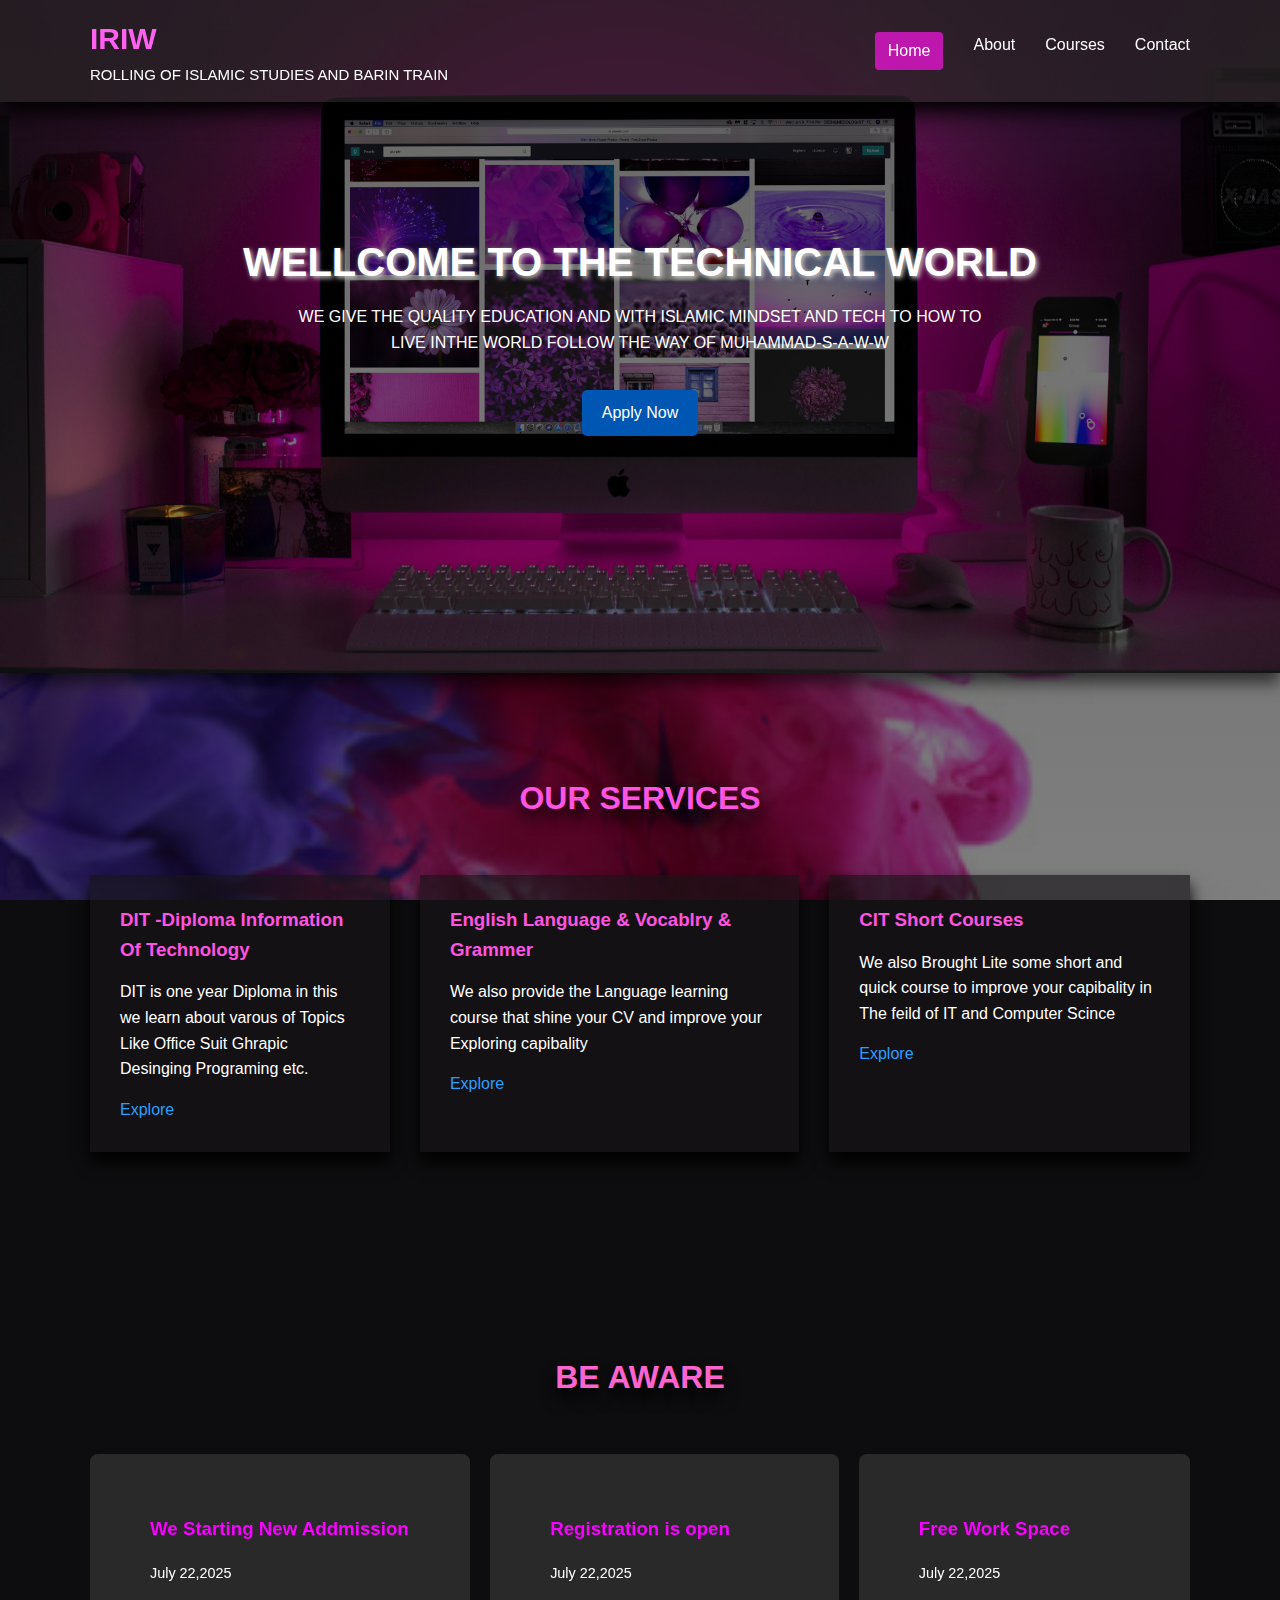
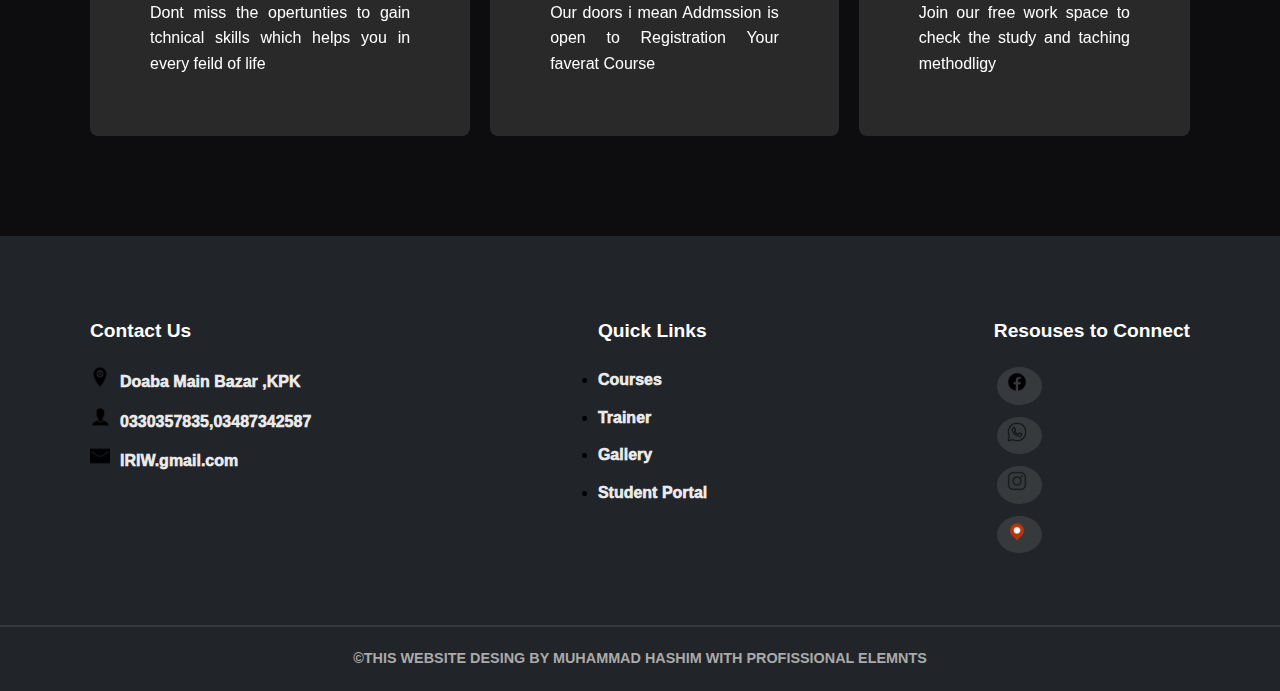
<file: index.html>
<!DOCTYPE html>
<html lang="en">

<head>
    <meta charset="UTF-8">
    <meta name="viewport" content="width=device-width, initial-scale=1.0">
    <title>Document</title>
    <link rel="stylesheet" href="style.css">
</head>

<body>
 <div class="jp" >
    <!-- This code fo the header of the index -->
    <header>
        <div class="container">
            <div class="logo">
                <h1>IRIW</h1>
                <p>ROLLING OF ISLAMIC STUDIES AND BARIN TRAIN</p>
            </div>
            <nav>
                <ul>
                    <li><a href="index.html"><div class="color1" >Home</div></a></li>
                    <li><a href="about.html">About</a></li>
                    <li><a href="course.html">Courses</a></li>
                    <li><a href="contact.html">Contact</a></li>
                </ul>
            </nav>
        </div>
    </header>

    <!-- This coding for the Poster and the section in with the image posting -->
    <section id="banner">
        <div class="container">
            <h2 class="well">WELLCOME TO THE TECHNICAL WORLD</h2>
            <p>We give the quality education and with islamic mindset and tech to how to live inthe world follow the way
                of Muhammad-S-A-W-W</p>
            <a href="" class="btn">Apply Now</a>
        </div>
    </section>

    <!-- The coding of Course and about What we OFFer -->

    <section id="program">
        <div class="container">
            <h2>OUR SERVICES</h2>
            <div class="program-grid">
                <div class="program-card">
                    <h3>DIT -Diploma Information Of Technology</h3>
                    <p>DIT is one year Diploma in this we learn about varous of Topics <br>Like Office Suit Ghrapic
                        Desinging Programing etc.</p>
                    <a href="">Explore</a>
                </div>
                <div class="program-card">
                    <h3>English Language & Vocablry & Grammer</h3>
                    <p>We also provide the Language learning course that shine your CV and improve your <br>Exploring
                        capibality</p>
                    <a href="">Explore</a>
                </div>
                <div class="program-card">
                    <h3>CIT Short Courses</h3>
                    <p>We also Brought Lite some short and quick course to improve your capibality in <br>The feild of
                        IT and Computer Scince </p>
                    <a href="">Explore</a>
                </div>

            </div>
        </div>
    </section>


    <!-- This is for Anousment or Fresh news -->
    <section id="news">
        <div class="container">
            <h2>BE AWARE</h2>
            <div class="new-grid">
                <article>
                    <h3>We Starting New Addmission</h3>
                    <p class="date">July 22,2025</p>
                    <p>Dont miss the opertunties to gain tchnical skills which helps you in every feild of life</p>
                </article>
                <article>
                    <h3>Registration is open</h3>
                    <p class="date">July 22,2025</p>
                    <p>Our doors i mean Addmssion is open to Registration Your faverat Course</p>

                </article>
                <article>
                    <h3>Free Work Space</h3>
                    <p class="date">July 22,2025</p>
                    <p>Join our free work space to check the study and taching methodligy</p>
                </article>
            </div>
        </div>
    </section>

    <!-- This code is for footer -->
    <footer>
        <div class="container">
            <div class="footer-grid">
                <div class="footer-col">
                    <h3>Contact Us</h3>
                    <p><img src="pointer-100.png" alt="">Doaba Main Bazar ,KPK </p>
                    <p><img src="contacts-.png" alt="">0330357835,03487342587</p>
                    <p><img src="icons8-mail-100.png" alt="">IRIW.gmail.com</p>
                </div>

                <div class="footer-col">
                    <h3>Quick Links </h3>
                    <ul>
                        <li><a href="#">Courses</a></li>
                        <li><a href="#">Trainer</a></li>
                        <li><a href="#">Gallery</a></li>
                        <li><a href="#">Student Portal</a></li>
                    </ul>
                </div>
      
        <div class="footer-col" >
             <div class="social-links">
            <h3>Resouses to Connect</h3>
            <a href=""><img class="one" src="facebook-50.png" alt=""></a>
            <a href=""><img class="tow" src="what.png" alt=""></a>
            <a href=""><img class="three" src="inst.png" alt=""></a>
            <a href=""><img class="four" src="liv.gif" alt=""></a>
        </div>
            </div>



            </div>
        </div>
        <div class="copy-right" >
            
            <h4>&copy;THIS WEBSITE DESING BY MUHAMMAD HASHIM WITH PROFISSIONAL ELEMNTS</h4>
        </div>
    </footer>
 </div>
</body>

</html>
</file>
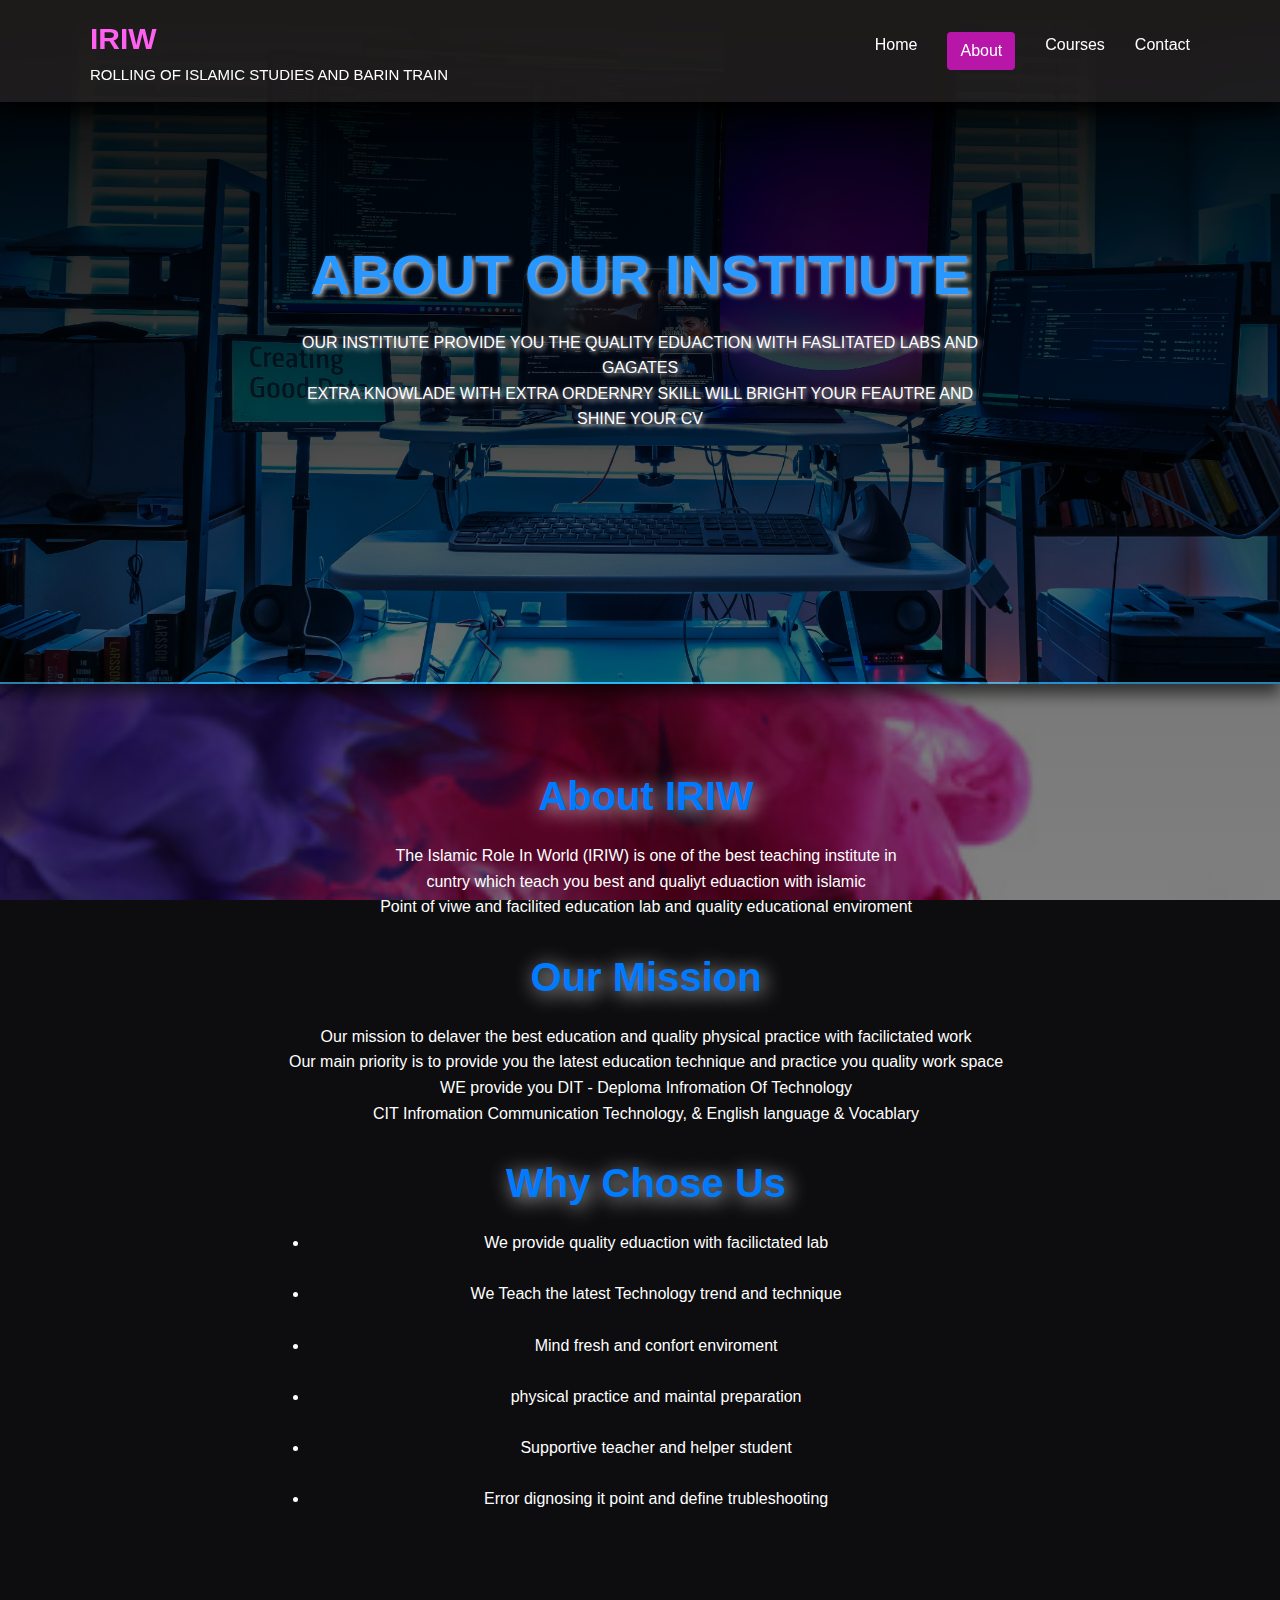
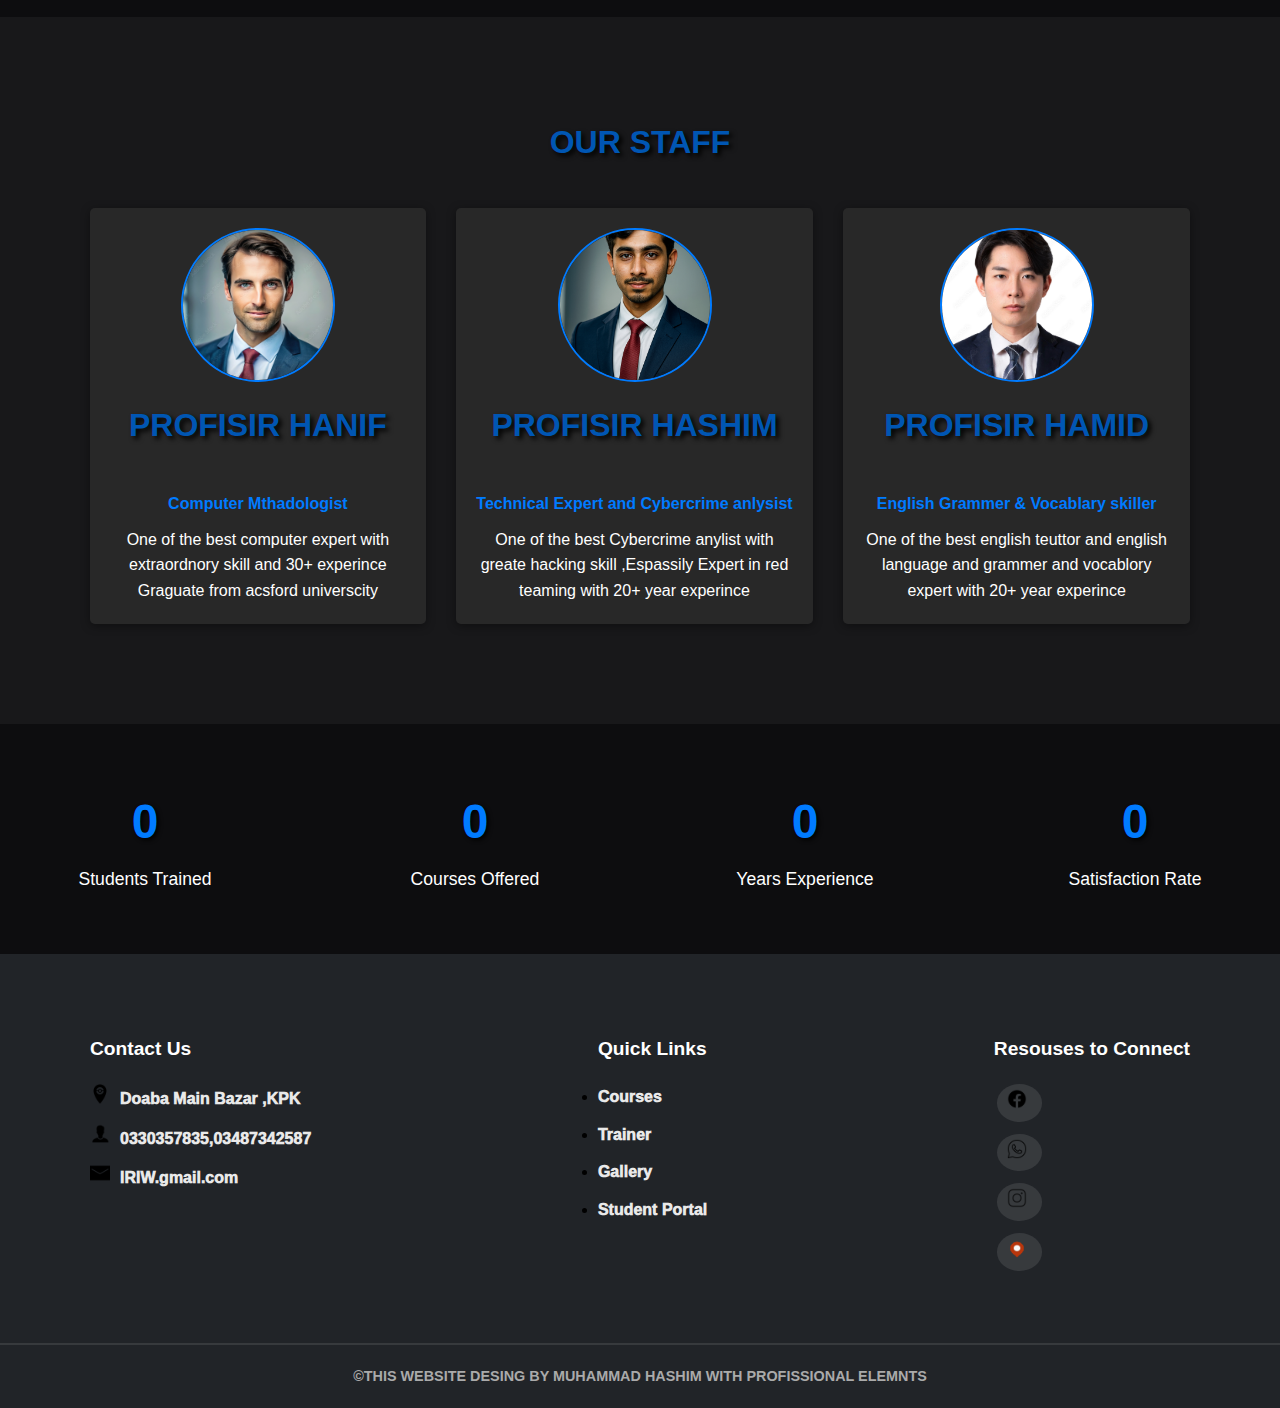
<file: about.html>
<!DOCTYPE html>
<html lang="en">

<head>
    <meta charset="UTF-8">
    <meta name="viewport" content="width=device-width, initial-scale=1.0">
    <title>Document</title>
    <link rel="stylesheet" href="style.css">
 
</head>

<body>
    <div class="jp">
        <!-- This code fo the header of the index -->
        <header>
            <div class="container">
                <div class="logo">
                    <h1>IRIW</h1>
                    <p>ROLLING OF ISLAMIC STUDIES AND BARIN TRAIN</p>
                </div>
                <nav>
                    <ul>
                        <li><a href="index.html">Home</a></li>
                        <li><a href="about.html"><div class="color2" >About</div></a></li>
                        <li><a href="course.html">Courses</a></li>
                        <li><a href="contect.html">Contact</a></li>
                    </ul>
                </nav>
            </div>
        </header>

        <section id="banner2">
            <div class="container">
                <h2 class="well">ABOUT OUR INSTITIUTE</h2>
                <p>OUR INSTITIUTE PROVIDE YOU THE QUALITY EDUACTION WITH FASLITATED LABS AND GAGATES <br> EXTRA KNOWLADE
                    WITH EXTRA ORDERNRY SKILL WILL BRIGHT YOUR FEAUTRE AND SHINE YOUR CV</p>
            </div>
        </section>


        <!-- this code for about section in this page is the real code of the sourse -->


        <section id="about-section">
            <div class="container">
                <div class="about-grid">
                    <div class="about-text">

                        <h3>About IRIW</h3>
                        <p>The Islamic Role In World (IRIW) is one of the best teaching institute in <br>
                            cuntry which teach you best and qualiyt eduaction with islamic <br>Point of viwe and
                            facilited education lab and quality educational enviroment
                        </p>


                        <h3>Our Mission</h3>
                        <p>Our mission to delaver the best education and quality physical practice with facilictated
                            work <br>
                            Our main priority is to provide you the latest education technique and practice you quality
                            work space
                            <br>WE provide you DIT - Deploma Infromation Of Technology <br>CIT Infromation Communication
                            Technology, & English language & Vocablary
                        </p>

                        <h3>Why Chose Us</h3>
                        <ul class="ul">
                            <li>We provide quality eduaction with facilictated lab</li><br>
                            <li>We Teach the latest Technology trend and technique</li><br>
                            <li>Mind fresh and confort enviroment</li><br>
                            <li>physical practice and maintal preparation </li><br>
                            <li>Supportive teacher and helper student </li><br>
                            <li>Error dignosing it point and define trubleshooting</li><br>
                        </ul>
                    </div>
                </div>
            </div>
        </section>




        <section id="staf">
            <div class="container">
                <h3>OUR STAFF</h3>
                <div class="staff-grid">
                    <div class="staff-card">
                        <img src="1.jpeg" alt="">
                        <h3>PROFISIR HANIF</h3>
                        <p class="title">Computer Mthadologist</p>
                        <p> One of the best computer expert with extraordnory skill and 30+ experince Graguate from acsford universcity</p>
                    </div>
                    <div class="staff-card">
                        <img src="2.png" alt="">
                        <h3>PROFISIR HASHIM</h3>
                        <p class="title"> Technical Expert and Cybercrime anlysist </p>
                        <p>One of the best Cybercrime anylist with greate hacking skill ,Espassily Expert in red teaming
                            with 20+ year experince</p>

                    </div>
                    <div class="staff-card">
                        <img src="3.jpeg" alt="">
                        <h3>PROFISIR HAMID </h3>
                        <p class="title">English Grammer & Vocablary skiller</p>
                        <p>One of the best english teuttor and english language and grammer and vocablory expert with
                            20+ year experince</p>
                    </div>



                </div>
            </div>

        </section>


<!-- this code for the status sections  -->
<section id="stat" > 
    <div class="stat-grid" >

<div class="stat-item">
    <h3 class="counter" data-target="500">0</h3>
    <p>Students Trained</p>
</div>
<div class="stat-item">
    <h3 class="counter" data-target="20">0</h3>
    <p>Courses Offered</p>
</div>
<div class="stat-item">
    <h3 class="counter" data-target="10">0</h3>
    <p>Years Experience</p>
</div>
<div class="stat-item">
    <h3 class="counter" data-target="100">0</h3>
    <p>Satisfaction Rate</p>
</div>
    </div>
</section>


        <!-- This code is for footer -->
        <footer>
            <div class="container">
                <div class="footer-grid">
                    <div class="footer-col">
                        <h3>Contact Us</h3>
                        <p><img src="pointer-100.png" alt="">Doaba Main Bazar ,KPK </p>
                        <p><img src="contacts-.png" alt="">0330357835,03487342587</p>
                        <p><img src="icons8-mail-100.png" alt="">IRIW.gmail.com</p>
                    </div>

                    <div class="footer-col">
                        <h3>Quick Links </h3>
                        <ul>
                            <li><a href="#">Courses</a></li>
                            <li><a href="#">Trainer</a></li>
                            <li><a href="#">Gallery</a></li>
                            <li><a href="#">Student Portal</a></li>
                        </ul>
                    </div>

                    <div class="footer-col">
                        <div class="social-links">
                            <h3>Resouses to Connect</h3>
                            <a href=""><img class="one" src="facebook-50.png" alt=""></a>
                            <a href=""><img class="tow" src="what.png" alt=""></a>
                            <a href=""><img class="three" src="inst.png" alt=""></a>
                            <a href=""><img class="four" src="liv.gif" alt=""></a>
                        </div>
                    </div>



                </div>
            </div>
            <div class="copy-right">

                <h4>&copy;THIS WEBSITE DESING BY MUHAMMAD HASHIM WITH PROFISSIONAL ELEMNTS</h4>
            </div>
        </footer>
    </div>


<!-- this code for java script -->
 <script>
document.addEventListener("DOMContentLoaded", () => {
    const counters = document.querySelectorAll('.counter');
    let started = false;

    const startCount = () => {
        counters.forEach(counter => {
            const updateCount = () => {
                const target = +counter.getAttribute('data-target');
                const count = +counter.innerText;
                const increment = target / 100;

                if (count < target) {
                    counter.innerText = Math.ceil(count + increment);
                    setTimeout(updateCount, 20);
                } else {
                    counter.innerText = target + (target === 100 ? '%' : '+');
                }
            };

            updateCount();
        });
    };

    const observer = new IntersectionObserver((entries) => {
        if (entries[0].isIntersecting && !started) {
            startCount();
            started = true;
        }
    }, { threshold: 0.5 });

    observer.observe(document.querySelector('.stat-item'));
});
</script>








</body>

</html>
</file>
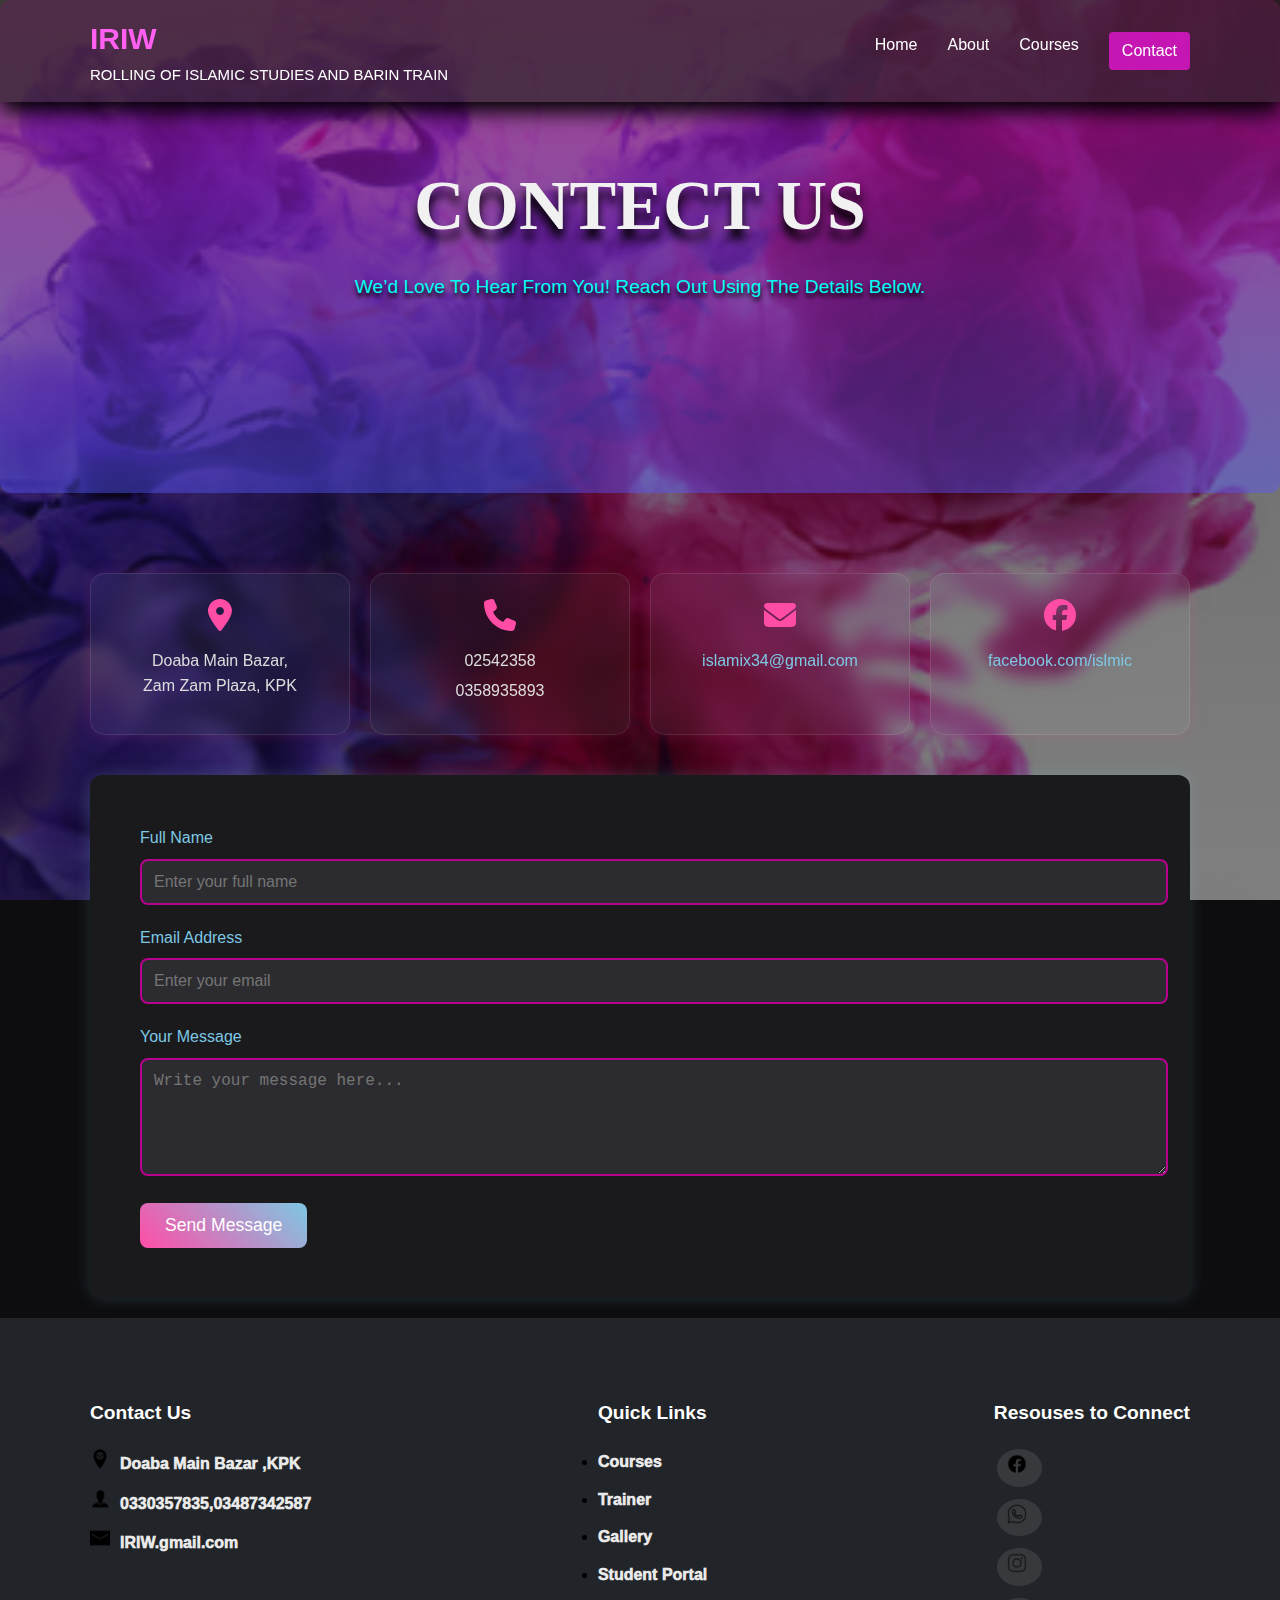
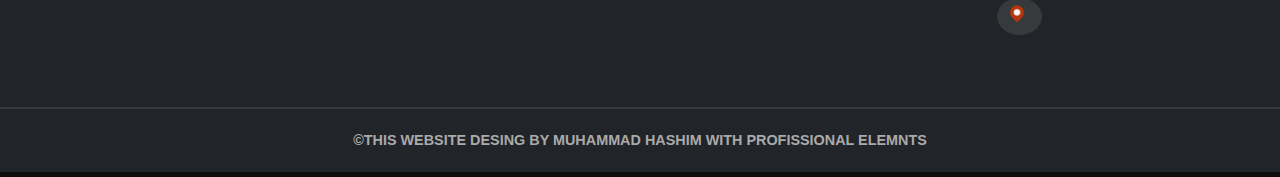
<file: contect.html>
<!DOCTYPE html>
<html lang="en">

<head>
    <meta charset="UTF-8">
    <meta name="viewport" content="width=device-width, initial-scale=1.0">
    <title>Document</title>
    <link rel="stylesheet" href="style.css">
      <link rel="stylesheet" href="https://cdnjs.cloudflare.com/ajax/libs/font-awesome/6.5.0/css/all.min.css">
</head>

<body>
 <div class="jp" >
    <!-- This code fo the header of the index -->
    <header>
        <div class="container">
            <div class="logo">
                <h1>IRIW</h1>
                <p>ROLLING OF ISLAMIC STUDIES AND BARIN TRAIN</p>
            </div>
            <nav>
                <ul>
                    <li><a href="index.html">Home</a></li>
                    <li><a href="about.html">About</a></li>
                    <li><a href="contect.html">Courses</a></li>
                    <li><a href="contect.html"><div class="color4" >Contact</div></a></li>
                </ul>
            </nav>
        </div>
    </header>
    <!-- other side of the page -->

  

        <div class="top">
    <h1>CONTECT US</h1>
    <p class="sub-title">We’d Love To Hear From You! Reach Out Using The Details Below.</p>
</div>

  <div class="container">

    <!-- Cool Contact Info Cards -->
    <div class="contact-cards">
      <div class="card">
        <i class="fas fa-map-marker-alt"></i>
        <p>Doaba Main Bazar,<br>Zam Zam Plaza, KPK</p>
      </div>
      <div class="card">
        <i class="fas fa-phone"></i>
        <p>02542358</p>
        <p>0358935893</p>
      </div>
      <div class="card">
        <i class="fas fa-envelope"></i>
        <p><a href="mailto:islamix34@gmail.com">islamix34@gmail.com</a></p>
      </div>
      <div class="card">
        <i class="fab fa-facebook"></i>
        <p><a href="https://facebook.com/islmic" target="_blank">facebook.com/islmic</a></p>
      </div>
    </div>

    <!-- Message Form -->
    <form action="#" method="post">
      <label for="name">Full Name</label>
      <input type="text" id="name" name="name" placeholder="Enter your full name" required>

      <label for="email">Email Address</label>
      <input type="email" id="email" name="email" placeholder="Enter your email" required>

      <label for="message">Your Message</label>
      <textarea id="message" name="message" rows="5" placeholder="Write your message here..." required></textarea>

      <button type="submit">Send Message</button>
    </form>
  </div>










        <!-- This code is for footer -->
        <footer>
            <div class="container">
                <div class="footer-grid">
                    <div class="footer-col">
                        <h3>Contact Us</h3>
                        <p><img src="pointer-100.png" alt="">Doaba Main Bazar ,KPK </p>
                        <p><img src="contacts-.png" alt="">0330357835,03487342587</p>
                        <p><img src="icons8-mail-100.png" alt="">IRIW.gmail.com</p>
                    </div>

                    <div class="footer-col">
                        <h3>Quick Links </h3>
                        <ul>
                            <li><a href="#">Courses</a></li>
                            <li><a href="#">Trainer</a></li>
                            <li><a href="#">Gallery</a></li>
                            <li><a href="#">Student Portal</a></li>
                        </ul>
                    </div>

                    <div class="footer-col">
                        <div class="social-links">
                            <h3>Resouses to Connect</h3>
                            <a href=""><img class="one" src="facebook-50.png" alt=""></a>
                            <a href=""><img class="tow" src="what.png" alt=""></a>
                            <a href=""><img class="three" src="inst.png" alt=""></a>
                            <a href=""><img class="four" src="liv.gif" alt=""></a>
                        </div>
                    </div>



                </div>
            </div>
            <div class="copy-right">

                <h4>&copy;THIS WEBSITE DESING BY MUHAMMAD HASHIM WITH PROFISSIONAL ELEMNTS</h4>
            </div>
        </footer>
    </div>
</body>
</html>
</file>
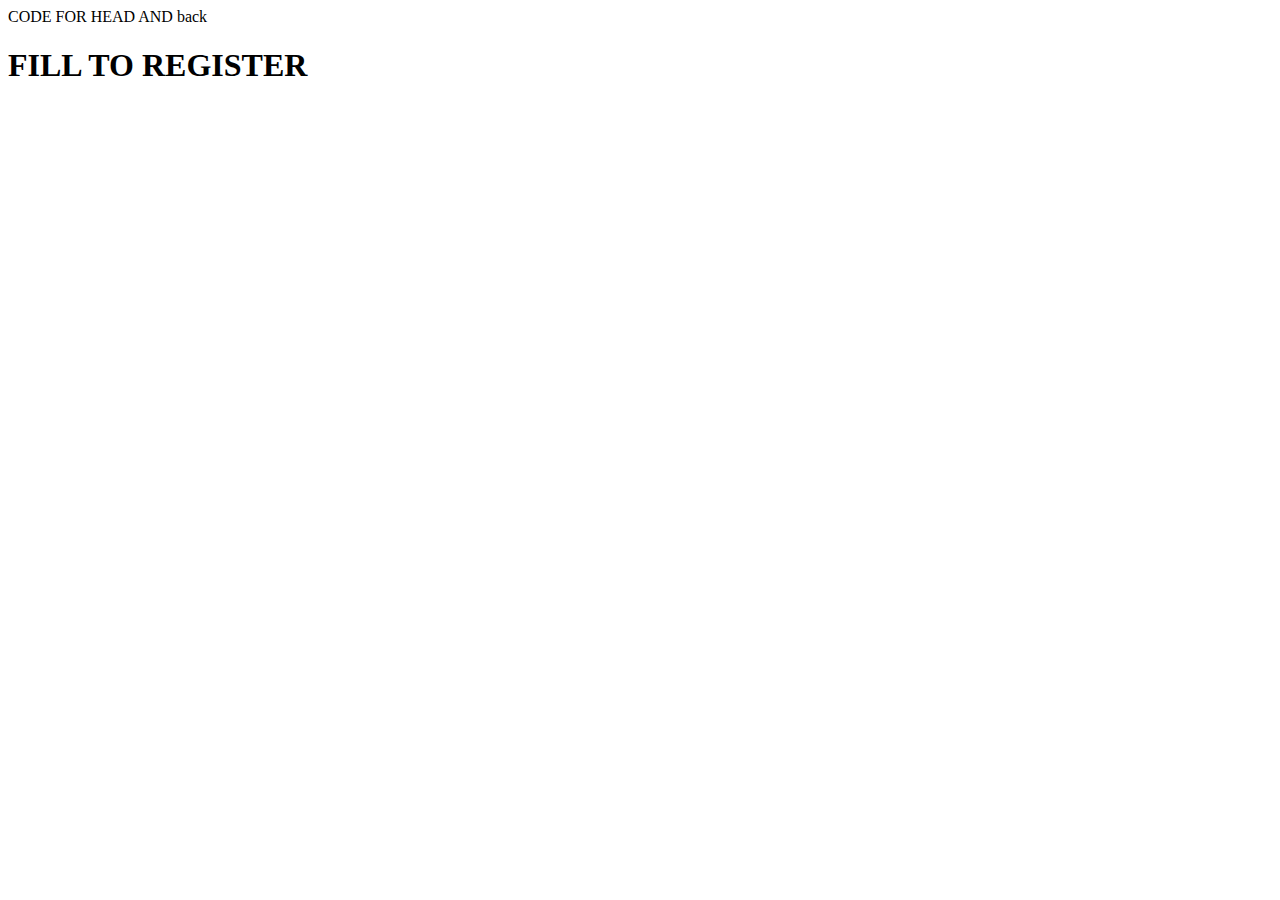
<file: form.html>
<!DOCTYPE html>
<html lang="en">
<head>
    <meta charset="UTF-8">
    <meta name="viewport" content="width=device-width, initial-scale=1.0">
    <title>Document</title>
</head>
<body>
CODE FOR HEAD AND back

<div id="back" >
    <div class="head" >
        <h1>FILL TO REGISTER</h1>
    </div>
</div>


<section id="form">
    <div class="form" >
        
    </div>


</section>


</body>
</html>
</file>
<file: style.css>
.jp {
    background: linear-gradient(rgba(0, 0, 0, 0.6), rgba(0, 0, 0, 0.5)), url(jjj.jpeg);
    background-attachment: fixed;
    background-position: center;
    background-repeat: no-repeat;
    background-size: cover;

}


/* Coding fot full page  */

* {
    margin: 0;
    padding: 0;

}

body {
    font-family: 'Segoe UI', Tahoma, Geneva, Verdana, sans-serif;
    line-height: 1.6;
    color: #333;
}

.container {
    width: 90%;
    max-width: 1200px;
    margin: 0 auto;
    padding: 0 15px;

}

a {
    color: #0056b3;
    text-decoration: none;

}

a:hover {
    color: #003d7a;
}


.btn {
    position: relative;
    display: inline-block;
    background-color: #0056b3;
    color: #fff;
    padding: 10px 20px;
    margin-top: 15px;
    border-radius: 5px;
    overflow: hidden;
    transition: color 0.3s ease;
    z-index: 1;
}

/* Create the animated pink overlay */
.btn::after {
    content: '';
    position: absolute;
    bottom: 0;
    left: 0;
    height: 100%;
    width: 100%;
    background-color: rgb(255, 12, 174);
    transform: scaleY(0);
    transform-origin: bottom;
    transition: transform 0.3s ease;
    z-index: -1;
}


.btn:hover::after {
    transform: scaleY(1);
}

.btn:hover {
    color: #fff;
}



/* this coding is for header i mean all things like home and other tags  */

header {
    width: 100%;
    background-color: #292525b2;
    position: fixed;
    box-shadow: 0 10px 20px rgba(0, 0, 0, 1);
    

}

header .container {
    display: flex;
    justify-content: space-between;
    align-items: center;
    padding: 15px 0;
}

nav ul li a{
    position: relative;
}


nav ul li a::after {
    content: "";
    position: absolute;
    bottom: 0;
    left: 0;
    height: 2px;
    width: 0;
    background-color: #ff02b3;
    transition: width 0.6s ease;
}

nav ul li a:hover::after {
    width: 100%;
}

nav ul li a:hover{
    font-weight: bold;
    color: white;
}



.logo h1 {
    color: #ff60f2;
    font-size: 30px;

}

.logo p {
    color: #ffffff;
    font-size: 15px;
}

nav ul {
    list-style: none;
    display: flex;

}

nav ul li {
    margin-left: 30px;
}

nav ul li a {
    color: #ffffff;
    font-weight: 500;
    
}

/* code for banner */


#banner {
    background: linear-gradient(rgba(0, 0, 0, 0.6), rgba(0, 0, 0, 0.5)), url("banner.jpg");
    background-repeat: no-repeat;
    background-size: cover;
    text-align: center;
    color: #fff;
    background-position: center;
    padding: 210px 100px;
    box-shadow: 0 10px 15px rgba(0, 0, 0, 0.6);
}

#banner h2 {
    font-size: 2.5rem;
    margin-bottom: 10px;


}

#banner p {
    font-size: 1rem;
    max-width: 700px;
    margin: 0 auto;
    font-weight: 100;
    text-transform: uppercase;
    margin-bottom: 20px;
}





.well {
    text-shadow: 2px 2px 5px rgb(207, 203, 203);
}






/* coding for program */
#program {
    background-color: transparent;
    padding: 80px 0;
}

#program h2 {
    color: #ff53e2;
    text-align: center;
    margin-bottom: 50px;
    font-size: 2rem;
    text-shadow: 0 10px 15px rgba(0, 0, 0, 1);

}




.program-grid {
    display: flex;
    gap: 30px;

}

.program-card {
    background-color: #161316a9;
    padding: 30px;
    box-shadow: 0 10px 15px rgba(0, 0, 0, 1);
}

.program-card:hover {
    transform: translateY(-15px);
    transition: .4s ease;
}

.program-card h3 {
    color: #ff53e2;
    margin-bottom: 15px;

}

.program-card a {
    display: inline-block;
    font-weight: 500;
    margin-top: 15px;
    color: #299fff;
}

.program-card p {
    color: white;

}

/* News coding sectoin  */

#news {
    padding: 80px 0;
}

#news h2 {
    color: #ff63d0;
    text-align: center;
    margin-bottom: 50px;
    font-size: 2rem;
    text-shadow: 0 10px 15px rgb(0, 0, 0);
}

.new-grid {
    display: flex;
    gap: 20px;

}



.new-grid article {
    position: relative;
    overflow: hidden;
    background-color: #333333c0;
    text-align: justify;
    padding: 60px;
    border-radius: 8px;
}


.new-grid article::after {
    content: "";
    position: absolute;
    bottom: 0;
    left: 0;
    height: 5px;
    width: 0;
    background-color: #ff02b3;
    transition: width 0.6s ease;
}

.new-grid article:hover::after {
    width: 100%;
}






.new-grid h3 {
    color: #f702ff;
    margin-bottom: 18px;
    
}

.date {
    color: #6c757d;
    margin-bottom: 15px;
    font-size: 0.9rem;
}

.new-grid article p {
    color: white;
}






/* THIS CODE FOR THE ABOUT PAGE OF MY WEBSITE  */


#banner2 {
    background: linear-gradient(rgba(0, 0, 0, 1), rgba(0, 0, 0, .5)), url("n.jpg");
    background-repeat: no-repeat;
    background-size: cover;
    text-align: center;
    color: #2897ff;
    background-position: center;
    padding: 210px 100px;
    box-shadow: 0 10px 15px rgba(0, 0, 0, 0.6);
    border-bottom: 2.1px solid rgba(54, 187, 248, 0.678);
}


#banner2 h2 {
    font-size: 3.5rem;
    margin-bottom: 10px;


}

#banner2 p {
    font-size: 1rem;
    max-width: 700px;
    margin: 0 auto;
    font-weight: 100;
    text-transform: uppercase;
    margin-bottom: 20px;
    color: rgb(255, 255, 255);
    text-shadow: 2px 2px 5px rgba(252, 249, 249, 0.815);
}

.well {
    text-shadow: 2px 2px 5px rgb(207, 203, 203);
}

#about-section{
    padding: 60px;
    margin-left: 180px;
}

.about-grid{
    display: flex;
    gap: 30px;
    text-align: center;
    
}
.about-text p{
    text-align: justify;
    color: #fff;
    text-align: center;
}
.about-text h3{
    color: #007bff;
    margin: 25px 0 15px;
    font-size: 2.5rem;
    text-shadow: 3px 3px 20px rgba(252, 249, 249, 0.815);
}

.about-text h3:first-child{
    margin-top: 0;
}

.about-text ul{
    margin-left: 20px;
}
.ul{color: #fff;}
/* this code for the faculity i mean for teacher sections */

#staf{
    background-color: #23232486;
    padding: 80px 0;
}

#staf h3{
    text-align: center;
    color: #0056b3;
    font-size: 2rem;
    margin-bottom: 40px;
    text-shadow: 3px 3px 5px rgb(0, 0, 0);
}

.staff-grid{
    display: flex;
    gap: 30px;
}

.staff-card{
    text-align: center;
    background-color: #292929f3;
    padding: 20px;
    box-shadow: 0 2px 10px rgba(0, 0, 0, 0.4);
    border-radius: 5px;
}

.staff-card img{
    width: 150px;
    height: 150px;
    border: 2px solid #007bff;
    border-radius: 50%;
    object-fit: cover;
    margin-bottom: 10px;
}

.staff-card h3{
    color: #6c757d;
    margin-bottom: 5px;
}

.staff-card .title{
    color: #007bff;
    font-weight: bold;
    font-size: 1rem;
    margin-bottom: 10px;
}
.staff-card p{
    color: #fff;
}


/* Stats css coding with javasceipt combintion for nummbering animation  */

.stat-item h3 {
    transition: all 0.3s ease;
}


#stat{
    padding: 60px 0;
}

.stat-grid{
    display: flex;
    gap: 40px;
    text-align: center;
}

.stat-item{
    flex: 200px;
}

.stat-item h3{
    color: #007bff;
    font-size: 3rem;
    margin-bottom: 5px;
    text-shadow: 2px 2px 4px rgb(0, 0, 0);
}

.stat-item p{
    color: #ffffff;
    font-size: 1.1rem;
}






/* Coding for the footer */

footer {
    background-color: #343a4083;
    color: #fff;
    padding: 60px 0 20px;

}

.footer-grid {
    display: flex;
    gap: 30px;
    justify-content: space-between;
    margin-bottom: 40px;
}

.footer-col h3 {
    color: #fff;
    margin-bottom: 20px;
    font-size: 1.2rem;

}

.footer-col p,
.footer-col a {
    color: rgb(233, 233, 233);
    margin-bottom: 12px;
    display: block;
    font-weight: 1000;

}


.footer-col p:hover {
    background-color: rgb(0, 0, 0);
}


.footer-col a:hover {
    color: #10759c;
}

.footer-col img {
    width: 20px;
    text-align: center;
    margin-right: 10px;

}

.footer-col ul li {
    color: black;
}



.social-links a {
   width: 30px;
   padding: 5px;
   padding-left: 10px;
   margin-left: 3px;
    background-color: rgba(255, 255, 255, 0.1);
    border-radius: 50%;
    justify-content: center;
    align-items: center;
    transition: all 0.2s ease;
  
}
.social-links a:hover{
    background-color: white;

}




.one:hover{
    background-color: blue;
    border-radius: 10px;
}

.tow:hover{
    background-color: green;
    border-radius: 10px;
}
.three:hover{
    background-color: #c7008b;
    border-radius: 10px;
}



.copy-right {
    text-align: center;
    font-size: 0.9rem;
    border-top: 2px solid rgba(255, 255, 255, 0.1);
    color: #aaa;
    padding-top: 20px;
}



/* This coding for Course section  */

/* head codeing */

#text-contaner{
    background: linear-gradient(rgba(0,0,0,0.7),rgba(0,0,0,0.3)),url(possessed-photography-jIBMSMs4_kA-unsplash.jpg);
    background-position: center;
    background-repeat: no-repeat;
    background-size: cover;
    padding: 200px;
    box-shadow: 4px 4px 8px rgb(255, 255, 255),-4px -4px 8px rgb(255, 255, 255);
    border-radius: 10px; 
    margin-bottom: 80px;  
    
}
.text{
    text-align: center;
    font-family: 'Times New Roman', Times, serif;
    color: rgb(255, 255, 255);
    font-size: 44px;
    text-shadow: 5px 5px 15px rgb(0, 0, 0);
    margin-left: 5px;
}






/* list coding */
#cours-list{

    padding: 60px 0;
    background-color: #0a0a0a4d;

}

.cours-gird{
display: flex;
flex-wrap: wrap;
gap: 80px;
justify-content: center;
}
.cours-card{
    width: 30%;
    padding: 60px;
    box-shadow: 0 4px 15px rgb(0, 0, 0);
    border-radius: 8px;
    transition: all 0.3s ease  ;
    border:   3px solid rgb(133, 165, 255);
}

.cours-card:hover{
      transform: translateY(-15px);
    transition: .4s ease;
    width: 430px;
    height: 200px;
  
    
}

.cours-card h3{
    color: #ff68d9;
    margin-bottom: 15px;
}
.cours-card p{
    margin-bottom: 15px;
    color: #ffffff;
    text-shadow: 3px 3px 7px rgb(255, 246, 246);
}
.cours-card a{
    font-weight: bolder;
    color: #a9abff;
    text-decoration: underline;
    
}
.cours-card:nth-child(1){
     background:linear-gradient(rgba(0,0,0,0.9),rgba(0,0,0,0.7))  ,url('dit.jpg');
    background-size: cover;
    background-position: center;
    background-repeat: no-repeat;
}

.cours-card:nth-child(2){
     background:linear-gradient(rgba(0,0,0,0.9),rgba(0,0,0,0.7))  ,url('cit.jpg');
    background-size: cover;
    background-position: center;
    background-repeat: no-repeat;
}
.cours-card:nth-child(3){
 background:linear-gradient(rgba(0,0,0,0.9),rgba(0,0,0,0.7))  ,url('g.jpg');
    background-size: cover;
    background-position: center;
    background-repeat: no-repeat;
}
.cours-card:nth-child(4){
   background:linear-gradient(rgba(0,0,0,0.9),rgba(0,0,0,0.4))  ,url('p.jpg');
    background-size: cover;
    background-position: center;
    background-repeat: no-repeat;
}

.cours-card:nth-child(5){
    background:linear-gradient(rgba(0,0,0,0.9),rgba(0,0,0,0.4))  ,url('net.jpg');
    background-size: cover;
    background-position: center;
    background-repeat: no-repeat;
}
.cours-card:nth-child(6){
    background:linear-gradient(rgba(0,0,0,0.9),rgba(0,0,0,0.4))  ,url('e.jpg');
    background-size: cover;
    background-position: center;
    background-repeat: no-repeat;
}
/* This codeing for the fearuter of the section last frature of this page */

#feature{
    padding: 80px 0;

}
#feature h2{
    text-align: center;
    color: #0056b3;
    margin-bottom: 20px;
}
 .feature-grid{
    display: flex;
    flex-wrap: wrap;
        gap: 30px;
        justify-content: center;

 }
 .feature-card{
    width: 26%;
    text-align: center;
    background-color: rgb(255, 255, 255);
    padding: 30px;
    box-shadow: 0 15px 15px rgba(0, 0, 0, .5) ;
    border: 2px solid black;
    border-radius: 15px;
 }
 .icon{
    
    width: 100px;
    height: 80px;
 }
 
 .feature-card h3{
    color: #e212a4;
    margin-bottom: 15px;
    }
.feature-card p{
    color: #0d0d0f;
}
 









    /* coding for contect page  */



        /* Base Styling */
    body {
      margin: 0;
      padding: 0;
      font-family: 'Segoe UI', sans-serif;
      background: #0d0d0f;
      color: #f1f1f1;
      line-height: 1.6;
    }

    .container {
      width: 90%;
      max-width: 1100px;
      margin:  auto;
      padding: 20px;
    }

    .top h1 {
    text-shadow: 0 10px 10px rgb(0, 0, 0);
      text-align: center;
      font-size: 70px;
      font-family: 'Times New Roman', Times, serif;
      margin-bottom: 10px;
    }

    p.sub-title {
        text-shadow: 0 4px 4px rgb(0, 0, 0);
      text-align: center;
      color: #00fff2;
      margin-bottom: 40px;
      font-size: 1.2rem;
    }

    /* Contact Info Box */
   /* New Contact Info Section (Glassmorphism Cards) */
    .contact-cards {
      display: grid;
      grid-template-columns: repeat(auto-fit, minmax(220px, 1fr));
      gap: 20px;
      margin-bottom: 40px;
    }

    .card {
      background: rgba(255, 255, 255, 0.05);
      backdrop-filter: blur(8px);
      border: 1px solid rgba(255, 255, 255, 0.1);
      border-radius: 15px;
      padding: 25px;
      text-align: center;
      box-shadow: 0 0 15px rgba(255, 77, 166, 0.15);
      transition: 0.3s ease;
    }

    .card:hover {
      transform: translateY(-5px);
      box-shadow: 0 0 20px rgba(126, 200, 227, 0.3);
    }

    .card i {
      font-size: 2rem;
      color: #ff4da6;
      margin-bottom: 12px;
    }

    .card p {
      margin: 5px 0;
      font-size: 1rem;
      color: #ddd;
    }

    .card a {
      color: #7ec8e3;
      text-decoration: none;
    }

    .card a:hover {
      color: #ff4da6;
    }
    /* Form Styling */
    form {
      background: #1a1a1d;
      padding: 50px;
      border-radius: 12px;
      box-shadow: 0 0 15px rgba(126, 200, 227, 0.2);
    }

    label {
      display: block;
      margin-bottom: 8px;
      color: #7ec8e3;
      font-size: 1rem;
    }

    input, textarea {
      width: 100%;
      padding: 12px;
      border: 2px solid rgb(182, 2, 143);
      border-radius: 8px;
      margin-bottom: 20px;
      background: #2c2c30;
      color: #f1f1f1;
      font-size: 1rem;
      outline: none;
      transition: 0.3s;
    }

    input:focus, textarea:focus {
      background: #38383d;
      box-shadow: 0 0 8px #ff4da6;
    }

    button {
      display: inline-block;
      background: linear-gradient(45deg, #ff4da6, #7ec8e3);
      border: none;
      padding: 12px 25px;
      color: #fff;
      font-size: 1.1rem;
      border-radius: 8px;
      cursor: pointer;
      transition: 0.3s ease;
    }

    button:hover {
      background: linear-gradient(45deg, #7ec8e3, #ff4da6);
      transform: scale(1.05);
    }
    .top{
        padding: 150px;
      background:linear-gradient(rgba(255, 2, 213, 0.418),rgba(86, 86, 252, 0.438));
        margin-bottom: 60px;
        border-radius: 10px;
     
    }

    header nav .color1{
        background-color:rgba(255, 20, 235, 0.685);
        padding: 6px 13px;
        border-radius: 4px;
       
    }

        header nav .color2{
        background-color:rgba(255, 20, 235, 0.685);
        padding: 6px 13px;
        border-radius: 4px;
       
    }


        header nav .color3{
        background-color:rgba(255, 20, 235, 0.685);
        padding: 6px 13px;
        border-radius: 4px;
       
    }

        header nav .color4{
        background-color:rgba(255, 20, 235, 0.685);
        padding: 6px 13px;
        border-radius: 4px;
       
    }
</file>
